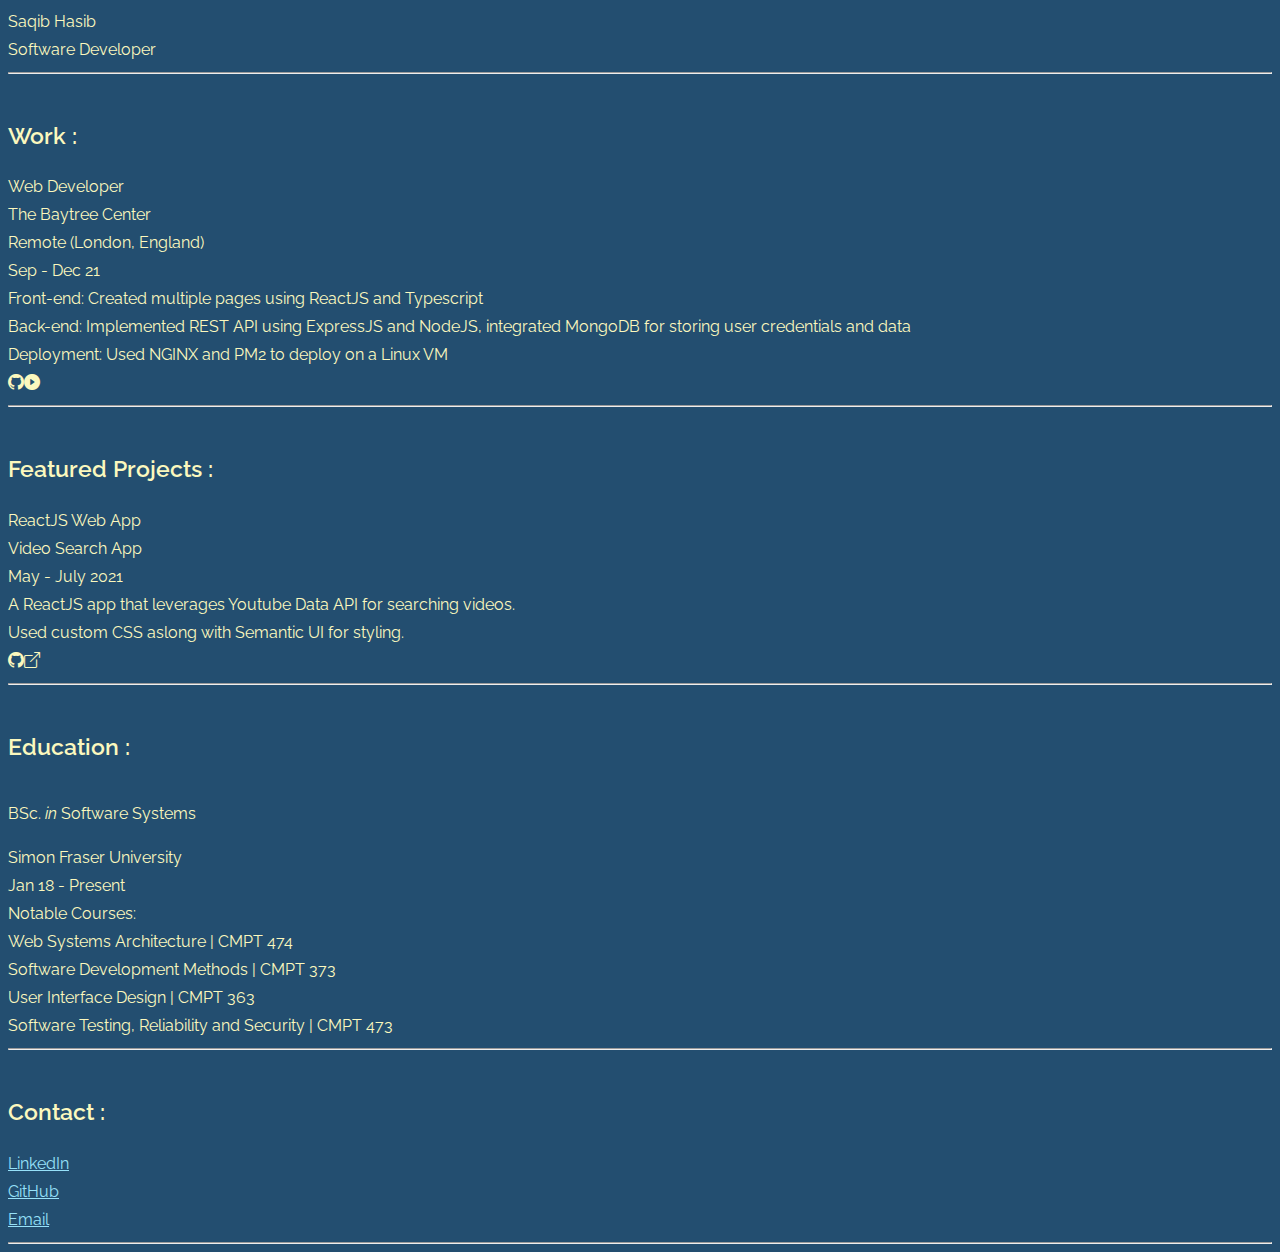
<file: index.html>
<!DOCTYPE html>
<html lang="en">
<head>
    <meta charset="UTF-8">
    <meta http-equiv="X-UA-Compatible" content="IE=edge">
    <meta name="viewport" content="width=device-width, initial-scale=1.0">
    <!-- <link rel="import" href="/layouts/about.html"> -->
    <link href="https://cdn.jsdelivr.net/npm/bootstrap@5.1.3/dist/css/bootstrap.min.css" rel="stylesheet" integrity="sha384-1BmE4kWBq78iYhFldvKuhfTAU6auU8tT94WrHftjDbrCEXSU1oBoqyl2QvZ6jIW3" crossorigin="anonymous">
    <link rel="stylesheet" href="https://cdn.jsdelivr.net/npm/bootstrap-icons@1.8.1/font/bootstrap-icons.css">
    <link href="styles/index.css" rel="stylesheet">
    <title>Saqib Hasib</title>
</head>
<body>
    <div>
        <div id="app-id" class="container">
            <div class="row justify-content-center mt-4">
                <div class="col-8">
                    <div class="row justify-content-center fs-1 fst-bold">
                        <span class="col-lg-3 col-md-3 col-sm-4 col-6 text-end me-lg-0 me-sm-0">Saqib</span> <span class="bg-dark col-lg-3 col-md-3 col-sm-4 col-6 ms-lg-0 ms-sm-0 border border-start-0 rounded-end">Hasib</span>
                    </div>
                    <div class="row justify-content-center fs-5 fst-italic mb-4">
                        Software Developer
                    </div>
                    <div class="row line">
                        <hr/>
                    </div>
                    <div class="row">
                        <h5 class="col mb-3">
                            Work :
                        </h5>
                    </div>
                    <div class="row mb-2">
                        <div class="col">
                            <div class="row">
                                <div class="col-4">
                                    <div class="">
                                        Web Developer 
                                    </div>
                                </div>
                                <div class="col-4">
                                    The Baytree Center
                                    <br><div class="fst-italic">Remote (London, England)</div>
                                </div>
                                <div class="col-4 text-end">
                                    <div class="fst-italic">
                                        Sep - Dec 21
                                    </div>
                                </div>
                            </div>
                        </div>
                    </div>
                    <div class="row mb-4">
                        <div class="col-4">
                            <div class="">
                                
                            </div>
                        </div>
                        <div class="col-8">
                            <div class="">
                                Front-end: Created multiple pages using ReactJS and Typescript
                                <br/>
                                Back-end: Implemented REST API using ExpressJS and NodeJS, integrated MongoDB for storing user credentials and data
                                <br/>
                                Deployment: Used NGINX and PM2 to deploy on a Linux VM
                                <br/>
                                <div class="fs-5" style="display: flex; justify-content: start;">
                                    <a class="i-custom bi bi-github me-2" href="https://github.com/saqibhasib/BaytreeMentorPortal" target="_blank"></a>
                                    <a class="i-custom bi bi-play-circle-fill" href="https://youtu.be/WtJaHvH-bRU" target="_blank"></a>
                                </div>
                            </div>
                        </div>
                    </div>
                    <div class="row line">
                        <hr/>
                    </div>
                    <div class="row">
                        <h5 class="col mb-3">
                            Featured Projects :
                        </h5>
                    </div>                        
                    <div class="row mb-2">
                        <div class="col">
                            <div class="row">
                                <div class="col-4">
                                    <div class="">
                                        ReactJS Web App 
                                    </div>
                                </div>
                                <div class="col-4">
                                    Video Search App
                                </div>
                                <div class="col-4 text-end">
                                    <div class="fst-italic">
                                        May - July 2021
                                    </div>
                                </div>
                            </div>
                        </div>
                    </div>
                    <div class="row mb-4">
                        <div class="col-4">
                            <div class="">
                                
                            </div>
                        </div>
                        <div class="col-8">
                            <div class="">
                                A ReactJS app that leverages Youtube Data API for searching videos.
                                <br/>
                                Used custom CSS aslong with Semantic UI for styling.
                                <br/>
                                <div class="fs-5" style="display: flex; justify-content: start;">
                                    <a class="i-custom bi bi-github me-2" href="https://github.com/saqibhasib/Video-search-app" target="_blank"></a>
                                    <a class="i-custom bi bi-box-arrow-up-right" href="https://video-search-personalproject.netlify.app/" target="_blank"></a>
                                </div>
                            </div>
                        </div>
                    </div>
                    <div class="row line">
                        <hr/>
                    </div>
                    <div class="row">
                        <h5 class="col mb-3">
                            Education :
                        </h5>
                    </div>
                    <div class="row mb-2">
                        <div class="col-4" style="display: flex; justify-content:left">
                            <p class="">BSc. <i class="ms-1 me-1">in</i> Software Systems</p>
                        </div>
                        <div class="col-4">
                            Simon Fraser University
                        </div>
                        <div class="col-4 text-end">
                            <div class="fst-italic">
                                Jan 18 - Present
                            </div>
                        </div>
                    </div>
                    <div class="row mb-4">
                        <div class="col-4">
                            <div class="fst-italic">
                                
                            </div>
                        </div>
                        <div class="col-8">
                            <div class="">
                                Notable Courses:<br/>
                                Web Systems Architecture | CMPT 474<br/>
                                Software Development Methods | CMPT 373<br/>
                                User Interface Design | CMPT 363<br/>
                                Software Testing, Reliability and Security | CMPT 473
                            </div>
                        </div>
                    </div>
                    <div class="row line">
                        <hr/>
                    </div>
                    <div class="row">
                        <h5 class="col">
                            Contact :
                        </h5>
                    </div>
                    <div class="row mb-3">
                        <div class="col-4">
                            <a role="button" class="btn btn-outline-light w-100 port-btn" href="https://www.linkedin.com/in/saqibhasib/" target="_blank">
                                LinkedIn
                            </a>
                        </div>
                        <div class="col-4">
                            <a role="button" class="btn btn-outline-light w-100 port-btn" href="https://github.com/saqibhasib" target="_blank">
                                GitHub
                            </a>
                        </div>
                        <div class="col-4">
                            <a role="button" class="btn btn-outline-light w-100 port-btn text-wrap" href="mailto:shasib@sfu.ca" target="_blank">
                                Email
                            </a>
                        </div>
                    </div>
                    <div class="row line">
                        <hr/>
                    </div>
                </div>
            </div>
        </div>
        <script src="https://cdn.jsdelivr.net/npm/bootstrap@5.1.3/dist/js/bootstrap.bundle.min.js" integrity="sha384-ka7Sk0Gln4gmtz2MlQnikT1wXgYsOg+OMhuP+IlRH9sENBO0LRn5q+8nbTov4+1p" crossorigin="anonymous"></script>
        <script type="text/javascript" src="scripts/index.js"></script>
    </div>
</body>
</html>
</file>
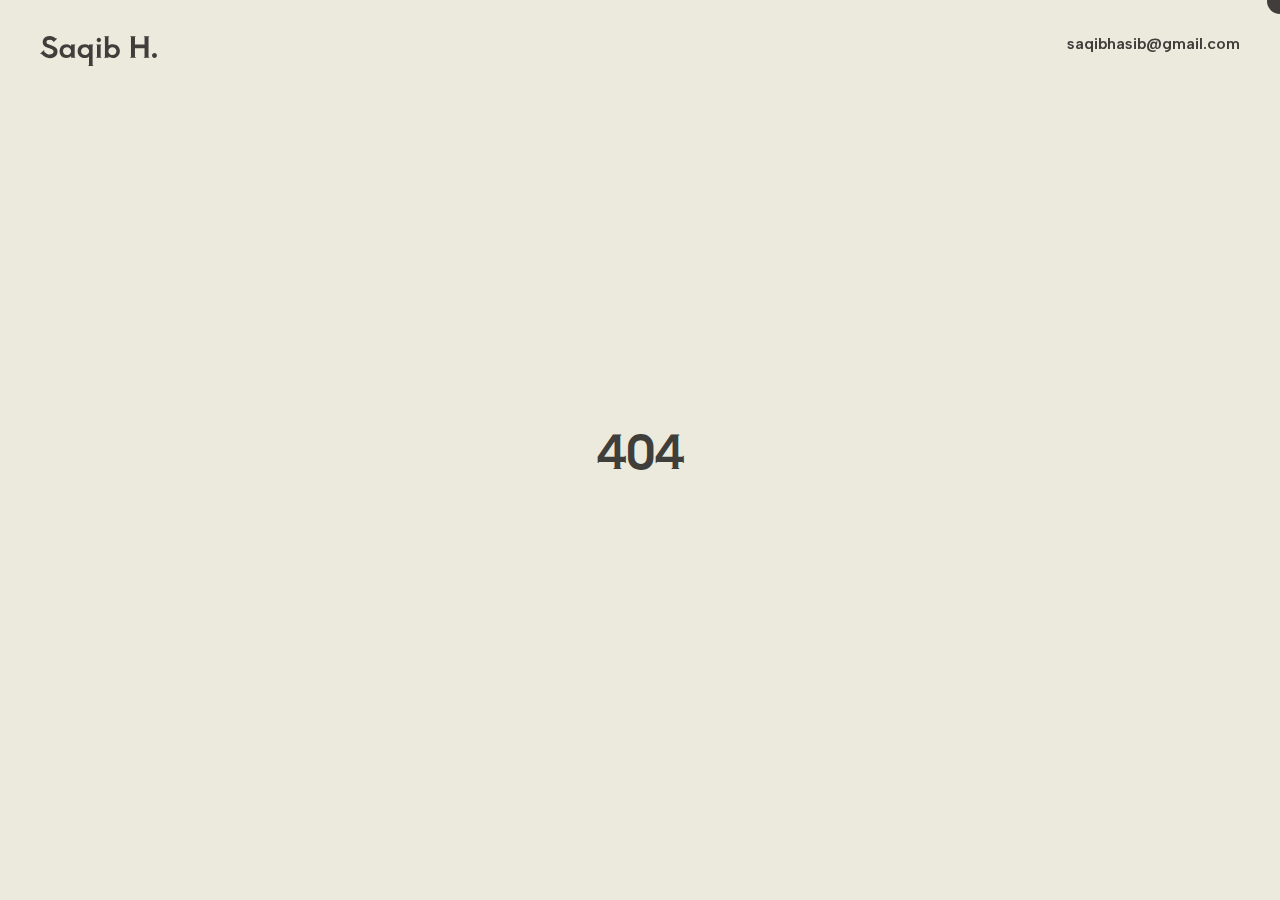
<file: 404/index.html>
<!DOCTYPE html><html lang="en" class="__variable_70f424 __variable_f98d46"><head><meta charSet="utf-8"/><meta name="viewport" content="width=device-width, initial-scale=1"/><link rel="preload" href="/_next/static/media/0ecabae3741772cf-s.p.woff2" as="font" crossorigin="" type="font/woff2"/><link rel="preload" href="/_next/static/media/cf6c2c58c1e4fc1f-s.p.woff2" as="font" crossorigin="" type="font/woff2"/><link rel="stylesheet" href="/_next/static/css/4ce0cda3f327a2c6.css" data-precedence="next"/><link rel="preload" as="script" fetchPriority="low" href="/_next/static/chunks/webpack-0edcd92eb5f50f22.js"/><script src="/_next/static/chunks/4bd1b696-67ee12fb04071d3b.js" async=""></script><script src="/_next/static/chunks/684-3ed117c379302fb7.js" async=""></script><script src="/_next/static/chunks/main-app-e7be7dc75a41dfb6.js" async=""></script><script src="/_next/static/chunks/63-aad92c02fd22e433.js" async=""></script><script src="/_next/static/chunks/app/page-46ffdef29be9b082.js" async=""></script><meta name="robots" content="noindex"/><meta name="next-size-adjust" content=""/><title>Saqib H.</title><meta name="description" content="Saqib&#x27;s personal website"/><script>document.querySelectorAll('body link[rel="icon"], body link[rel="apple-touch-icon"]').forEach(el => document.head.appendChild(el))</script><script src="/_next/static/chunks/polyfills-42372ed130431b0a.js" noModule=""></script></head><body class=""><div class="fixed w-full flex flex-row top-6 sm:top-9 "><div class="w-full flex flex-row justify-between align-top font-semibold text-fluid-base leading-4 px-3 xs:px-4 sm:px-5 md:px-6 lg:px-8 xl:px-10 "><div class=""><img alt="Logo" loading="lazy" width="100" height="30" decoding="async" data-nimg="1" class="w-auto h-[30px]" style="color:transparent" src="/images/logo.svg"/></div><div class="justify-end"><button class="">saqibhasib@gmail.com</button></div></div><div class="absolute  bottom-10 right-[-13px] sm:bottom-13 sm:right-[-13px]"><img alt="Dark Button" loading="lazy" width="26" height="26" decoding="async" data-nimg="1" style="color:transparent" src="/images/darkButton.svg"/></div></div><h3 class="flex flex-col items-center justify-center h-screen font-aoboshi-one">404</h3><!--$--><!--/$--><!--$--><!--/$--><script src="/_next/static/chunks/webpack-0edcd92eb5f50f22.js" async=""></script><script>(self.__next_f=self.__next_f||[]).push([0])</script><script>self.__next_f.push([1,"1:\"$Sreact.fragment\"\n2:I[3063,[\"63\",\"static/chunks/63-aad92c02fd22e433.js\",\"974\",\"static/chunks/app/page-46ffdef29be9b082.js\"],\"Image\"]\n3:I[7555,[],\"\"]\n4:I[1295,[],\"\"]\n5:I[9665,[],\"MetadataBoundary\"]\n7:I[9665,[],\"OutletBoundary\"]\na:I[4911,[],\"AsyncMetadataOutlet\"]\nc:I[9665,[],\"ViewportBoundary\"]\ne:I[6614,[],\"\"]\n:HL[\"/_next/static/media/0ecabae3741772cf-s.p.woff2\",\"font\",{\"crossOrigin\":\"\",\"type\":\"font/woff2\"}]\n:HL[\"/_next/static/media/cf6c2c58c1e4fc1f-s.p.woff2\",\"font\",{\"crossOrigin\":\"\",\"type\":\"font/woff2\"}]\n:HL[\"/_next/static/css/4ce0cda3f327a2c6.css\",\"style\"]\n"])</script><script>self.__next_f.push([1,"0:{\"P\":null,\"b\":\"4uakCS1YePbtSTHNn5Jro\",\"p\":\"\",\"c\":[\"\",\"404\",\"\"],\"i\":false,\"f\":[[[\"\",{\"children\":[\"404\",{\"children\":[\"__PAGE__\",{}]}]},\"$undefined\",\"$undefined\",true],[\"\",[\"$\",\"$1\",\"c\",{\"children\":[[[\"$\",\"link\",\"0\",{\"rel\":\"stylesheet\",\"href\":\"/_next/static/css/4ce0cda3f327a2c6.css\",\"precedence\":\"next\",\"crossOrigin\":\"$undefined\",\"nonce\":\"$undefined\"}]],[\"$\",\"html\",null,{\"lang\":\"en\",\"className\":\"__variable_70f424 __variable_f98d46\",\"children\":[\"$\",\"body\",null,{\"className\":\"\",\"children\":[[\"$\",\"div\",null,{\"className\":\"fixed w-full flex flex-row top-6 sm:top-9 \",\"children\":[[\"$\",\"div\",null,{\"className\":\"w-full flex flex-row justify-between align-top font-semibold text-fluid-base leading-4 px-3 xs:px-4 sm:px-5 md:px-6 lg:px-8 xl:px-10 \",\"children\":[[\"$\",\"div\",null,{\"className\":\"\",\"children\":[\"$\",\"$L2\",null,{\"className\":\"w-auto h-[30px]\",\"src\":\"/images/logo.svg\",\"alt\":\"Logo\",\"width\":100,\"height\":30}]}],[\"$\",\"div\",null,{\"className\":\"justify-end\",\"children\":[\"$\",\"button\",null,{\"className\":\"\",\"children\":\"saqibhasib@gmail.com\"}]}]]}],[\"$\",\"div\",null,{\"className\":\"absolute  bottom-10 right-[-13px] sm:bottom-13 sm:right-[-13px]\",\"children\":[\"$\",\"$L2\",null,{\"src\":\"/images/darkButton.svg\",\"alt\":\"Dark Button\",\"width\":26,\"height\":26}]}]]}],[\"$\",\"$L3\",null,{\"parallelRouterKey\":\"children\",\"error\":\"$undefined\",\"errorStyles\":\"$undefined\",\"errorScripts\":\"$undefined\",\"template\":[\"$\",\"$L4\",null,{}],\"templateStyles\":\"$undefined\",\"templateScripts\":\"$undefined\",\"notFound\":[[[\"$\",\"title\",null,{\"children\":\"404: This page could not be found.\"}],[\"$\",\"div\",null,{\"style\":{\"fontFamily\":\"system-ui,\\\"Segoe UI\\\",Roboto,Helvetica,Arial,sans-serif,\\\"Apple Color Emoji\\\",\\\"Segoe UI Emoji\\\"\",\"height\":\"100vh\",\"textAlign\":\"center\",\"display\":\"flex\",\"flexDirection\":\"column\",\"alignItems\":\"center\",\"justifyContent\":\"center\"},\"children\":[\"$\",\"div\",null,{\"children\":[[\"$\",\"style\",null,{\"dangerouslySetInnerHTML\":{\"__html\":\"body{color:#000;background:#fff;margin:0}.next-error-h1{border-right:1px solid rgba(0,0,0,.3)}@media (prefers-color-scheme:dark){body{color:#fff;background:#000}.next-error-h1{border-right:1px solid rgba(255,255,255,.3)}}\"}}],[\"$\",\"h1\",null,{\"className\":\"next-error-h1\",\"style\":{\"display\":\"inline-block\",\"margin\":\"0 20px 0 0\",\"padding\":\"0 23px 0 0\",\"fontSize\":24,\"fontWeight\":500,\"verticalAlign\":\"top\",\"lineHeight\":\"49px\"},\"children\":404}],[\"$\",\"div\",null,{\"style\":{\"display\":\"inline-block\"},\"children\":[\"$\",\"h2\",null,{\"style\":{\"fontSize\":14,\"fontWeight\":400,\"lineHeight\":\"49px\",\"margin\":0},\"children\":\"This page could not be found.\"}]}]]}]}]],[]],\"forbidden\":\"$undefined\",\"unauthorized\":\"$undefined\"}]]}]}]]}],{\"children\":[\"404\",[\"$\",\"$1\",\"c\",{\"children\":[null,[\"$\",\"$L3\",null,{\"parallelRouterKey\":\"children\",\"error\":\"$undefined\",\"errorStyles\":\"$undefined\",\"errorScripts\":\"$undefined\",\"template\":[\"$\",\"$L4\",null,{}],\"templateStyles\":\"$undefined\",\"templateScripts\":\"$undefined\",\"notFound\":\"$undefined\",\"forbidden\":\"$undefined\",\"unauthorized\":\"$undefined\"}]]}],{\"children\":[\"__PAGE__\",[\"$\",\"$1\",\"c\",{\"children\":[[\"$\",\"h3\",null,{\"className\":\"flex flex-col items-center justify-center h-screen font-aoboshi-one\",\"children\":\"404\"}],[\"$\",\"$L5\",null,{\"children\":\"$L6\"}],null,[\"$\",\"$L7\",null,{\"children\":[\"$L8\",\"$L9\",[\"$\",\"$La\",null,{\"promise\":\"$@b\"}]]}]]}],{},null,false]},null,false]},null,false],[\"$\",\"$1\",\"h\",{\"children\":[[\"$\",\"meta\",null,{\"name\":\"robots\",\"content\":\"noindex\"}],[\"$\",\"$1\",\"aMhCC8TtxiWBC3mQ4zzgh\",{\"children\":[[\"$\",\"$Lc\",null,{\"children\":\"$Ld\"}],[\"$\",\"meta\",null,{\"name\":\"next-size-adjust\",\"content\":\"\"}]]}],null]}],false]],\"m\":\"$undefined\",\"G\":[\"$e\",\"$undefined\"],\"s\":false,\"S\":true}\n"])</script><script>self.__next_f.push([1,"f:\"$Sreact.suspense\"\n10:I[4911,[],\"AsyncMetadata\"]\n6:[\"$\",\"$f\",null,{\"fallback\":null,\"children\":[\"$\",\"$L10\",null,{\"promise\":\"$@11\"}]}]\n"])</script><script>self.__next_f.push([1,"9:null\n"])</script><script>self.__next_f.push([1,"d:[[\"$\",\"meta\",\"0\",{\"charSet\":\"utf-8\"}],[\"$\",\"meta\",\"1\",{\"name\":\"viewport\",\"content\":\"width=device-width, initial-scale=1\"}]]\n8:null\n"])</script><script>self.__next_f.push([1,"11:{\"metadata\":[[\"$\",\"title\",\"0\",{\"children\":\"Saqib H.\"}],[\"$\",\"meta\",\"1\",{\"name\":\"description\",\"content\":\"Saqib's personal website\"}]],\"error\":null,\"digest\":\"$undefined\"}\nb:{\"metadata\":\"$11:metadata\",\"error\":null,\"digest\":\"$undefined\"}\n"])</script></body></html>
</file>
<file: styles/index.css>
@import url('https://fonts.googleapis.com/css?family=Raleway:400');

html {font-size: 100%;} /*16px*/

body {
  background: #234E70;
  font-family: 'Raleway', monospace;
  font-weight: 400;
  line-height: 1.75;
  color: #FBF8BE;
}

p {margin-bottom: 1rem;}

h1, h2, h3, h4, h5 {
  margin: 3rem 0 1.38rem;
  font-family: 'Raleway', monospace;
  font-weight: 600;
  line-height: 1.3;
}

h1 {
  margin-top: 0;
  font-size: 5.653rem;
}

h2 {font-size: 3.998rem;}

h3 {font-size: 2.827rem;}

h4 {font-size: 1.999rem;}

h5 {font-size: 1.414rem;}

small, .text_small {font-size: 0.707rem;}

hr {
    color: #97E1F9;
}

.port-btn{
    color: #97E1F9;
    border-color: #FBF8BE;
}

.i-custom{
  color: #FBF8BE;
}

.i-custom.bi-play-circle-fill:hover{
  color: #b82b12;
}

.i-custom.bi-github:hover{
  color: #0e0c0b;
}

.i-custom.bi-box-arrow-up-right:hover{
  color: #97E1F9;
}
</file>
<file: _next/static/css/4ce0cda3f327a2c6.css>
/*! tailwindcss v4.1.6 | MIT License | https://tailwindcss.com */@layer properties{@supports (((-webkit-hyphens:none)) and (not (margin-trim:inline))) or ((-moz-orient:inline) and (not (color:rgb(from red r g b)))){*,::backdrop,:after,:before{--tw-leading:initial;--tw-font-weight:initial;--tw-tracking:initial}}}@layer theme{:host,:root{--font-sans:ui-sans-serif,system-ui,sans-serif,"Apple Color Emoji","Segoe UI Emoji","Segoe UI Symbol","Noto Color Emoji";--font-mono:ui-monospace,SFMono-Regular,Menlo,Monaco,Consolas,"Liberation Mono","Courier New",monospace;--spacing:.25rem;--text-xs:.71rem;--text-sm:.85rem;--text-base:1rem;--text-lg:1.41rem;--text-lg--line-height:calc(1.75/1.125);--text-xl:2rem;--text-2xl:2.83rem;--text-3xl:4rem;--text-4xl:5.66rem;--text-5xl:8rem;--text-6xl:11.31rem;--text-7xl:16rem;--font-weight-light:300;--font-weight-semibold:600;--tracking-tighter:-.05em;--tracking-tight:-.025em;--default-font-family:var(--font-sans);--default-mono-font-family:var(--font-mono);--font-albert-sans:var(--font-albert-sans);--font-aoboshi-one:var(--font-aoboshi-one);--lo-ratio:.9375;--text-xs-lo:calc(.563rem*var(--lo-ratio));--text-sm-lo:calc(.75rem*var(--lo-ratio));--text-base-lo:calc(1rem*var(--lo-ratio));--text-lg-lo:calc(1.33rem*var(--lo-ratio));--text-xl-lo:calc(1.77rem*var(--lo-ratio));--text-2xl-lo:calc(2.369rem*var(--lo-ratio));--text-3xl-lo:calc(3.16rem*var(--lo-ratio));--text-4xl-lo:calc(4.21rem*var(--lo-ratio));--text-5xl-lo:calc(5.61rem*var(--lo-ratio));--text-6xl-lo:calc(6.55rem*var(--lo-ratio));--text-7xl-lo:calc(8.71rem*var(--lo-ratio));--text-fluid-base:clamp(var(--text-base-lo),.391vw + .844rem,var(--text-base));--text-fluid-lg-base:clamp(var(--text-base),2.5625vw + .385rem,var(--text-lg));--text-fluid-2xl:clamp(var(--text-2xl-lo),3.805vw + 1.308rem,var(--text-2xl));--text-fluid-2xl-base:clamp(var(--text-base),1.989vw + .6023rem,var(--text-2xl));--text-fluid-3xl-lg:clamp(var(--text-lg),2.8152vw + .847rem,var(--text-3xl));--text-fluid-4xl:clamp(var(--text-4xl-lo),10.707vw + 1.3772rem,var(--text-4xl))}}@layer base{*,::backdrop,:after,:before{box-sizing:border-box;border:0 solid;margin:0;padding:0}::file-selector-button{box-sizing:border-box;border:0 solid;margin:0;padding:0}:host,html{-webkit-text-size-adjust:100%;tab-size:4;line-height:1.5;font-family:var(--default-font-family,ui-sans-serif,system-ui,sans-serif,"Apple Color Emoji","Segoe UI Emoji","Segoe UI Symbol","Noto Color Emoji");font-feature-settings:var(--default-font-feature-settings,normal);font-variation-settings:var(--default-font-variation-settings,normal);-webkit-tap-highlight-color:transparent}hr{height:0;color:inherit;border-top-width:1px}abbr:where([title]){-webkit-text-decoration:underline dotted;text-decoration:underline dotted}h1,h2,h3,h4,h5,h6{font-size:inherit;font-weight:inherit}a{color:inherit;-webkit-text-decoration:inherit;text-decoration:inherit}b,strong{font-weight:bolder}code,kbd,pre,samp{font-family:var(--default-mono-font-family,ui-monospace,SFMono-Regular,Menlo,Monaco,Consolas,"Liberation Mono","Courier New",monospace);font-feature-settings:var(--default-mono-font-feature-settings,normal);font-variation-settings:var(--default-mono-font-variation-settings,normal);font-size:1em}small{font-size:80%}sub,sup{vertical-align:baseline;font-size:75%;line-height:0;position:relative}sub{bottom:-.25em}sup{top:-.5em}table{text-indent:0;border-color:inherit;border-collapse:collapse}:-moz-focusring{outline:auto}progress{vertical-align:baseline}summary{display:list-item}menu,ol,ul{list-style:none}audio,canvas,embed,iframe,img,object,svg,video{vertical-align:middle;display:block}img,video{max-width:100%;height:auto}button,input,optgroup,select,textarea{font:inherit;font-feature-settings:inherit;font-variation-settings:inherit;letter-spacing:inherit;color:inherit;opacity:1;background-color:#0000;border-radius:0}::file-selector-button{font:inherit;font-feature-settings:inherit;font-variation-settings:inherit;letter-spacing:inherit;color:inherit;opacity:1;background-color:#0000;border-radius:0}:where(select:is([multiple],[size])) optgroup{font-weight:bolder}:where(select:is([multiple],[size])) optgroup option{padding-inline-start:20px}::file-selector-button{margin-inline-end:4px}::placeholder{opacity:1}@supports (not ((-webkit-appearance:-apple-pay-button))) or (contain-intrinsic-size:1px){::placeholder{color:currentColor}@supports (color:color-mix(in lab,red,red)){::placeholder{color:color-mix(in oklab,currentcolor 50%,transparent)}}}textarea{resize:vertical}::-webkit-search-decoration{-webkit-appearance:none}::-webkit-date-and-time-value{min-height:1lh;text-align:inherit}::-webkit-datetime-edit{display:inline-flex}::-webkit-datetime-edit-fields-wrapper{padding:0}::-webkit-datetime-edit,::-webkit-datetime-edit-year-field{padding-block:0}::-webkit-datetime-edit-day-field,::-webkit-datetime-edit-month-field{padding-block:0}::-webkit-datetime-edit-hour-field,::-webkit-datetime-edit-minute-field{padding-block:0}::-webkit-datetime-edit-millisecond-field,::-webkit-datetime-edit-second-field{padding-block:0}::-webkit-datetime-edit-meridiem-field{padding-block:0}:-moz-ui-invalid{box-shadow:none}button,input:where([type=button],[type=reset],[type=submit]){appearance:button}::file-selector-button{appearance:button}::-webkit-inner-spin-button,::-webkit-outer-spin-button{height:auto}[hidden]:where(:not([hidden=until-found])){display:none!important}:root{--background:#eceadd;--foreground:#3f3e3a;--color-background:var(--background);--color-foreground:var(--foreground);--fluid-40-10-tw:clamp(40px,8.1522vw + .8695rem,160px);--fluid-20-0-tw:clamp(0px,5.435vw - 1.087rem,80px);--fluid-450-200-px:clamp(200px,21.701vw + 3.8199rem,450px);--fluid-200-150-px:clamp(150px,15.625vw + 6.25rem,200px);--fluid-550-275-px:clamp(275px,23.8715vw + 7.639rem,550px);--fluid-roles-pos-x:clamp(15%,17.5vw - 41px,50%);--fluid-projects-pos-x:clamp(104%,10.4375vw + .68125rem,104%)}[data-theme=dark]{--background:#3f3e3a;--foreground:#eceadd;--color-background:var(--background);--color-foreground:var(--foreground)}body{background:var(--background);color:var(--foreground);font-family:var(--font-albert-sans)}h1{font-size:var(--text-fluid-4xl)}h2{font-size:var(--text-fluid-3xl-lg)}h3{font-size:var(--text-fluid-2xl)}p,span{font-size:var(--text-fluid-2xl-base);--tw-font-weight:var(--font-weight-light);font-weight:var(--font-weight-light)}h1{font-family:var(--font-aoboshi-one)}h2,h3,h4,h5,h6,p,span{font-family:var(--font-albert-sans)}}@layer components;@layer utilities{.absolute{position:absolute}.fixed{position:fixed}.relative{position:relative}.static{position:static}.top-6{top:calc(var(--spacing)*6)}.right-\[-13px\]{right:-13px}.bottom-10{bottom:calc(var(--spacing)*10)}.order-1{order:1}.order-2{order:2}.col-span-13{grid-column:span 13/span 13}.col-start-2{grid-column-start:2}.mt-45{margin-top:calc(var(--spacing)*45)}.mt-50{margin-top:calc(var(--spacing)*50)}.mr-10{margin-right:calc(var(--spacing)*10)}.ml-10{margin-left:calc(var(--spacing)*10)}.ml-20{margin-left:calc(var(--spacing)*20)}.flex{display:flex}.grid{display:grid}.h-\[30px\]{height:30px}.h-\[50vh\]{height:50vh}.h-\[200px\]{height:200px}.h-screen{height:100vh}.w-auto{width:auto}.w-full{width:100%}.flex-1{flex:1}.grid-cols-14{grid-template-columns:repeat(14,minmax(0,1fr))}.flex-col{flex-direction:column}.flex-row{flex-direction:row}.items-center{align-items:center}.justify-between{justify-content:space-between}.justify-center{justify-content:center}.justify-end{justify-content:flex-end}.justify-start{justify-content:flex-start}.gap-4{gap:calc(var(--spacing)*4)}.gap-x-8{column-gap:calc(var(--spacing)*8)}.gap-y-10{row-gap:calc(var(--spacing)*10)}.gap-y-\[var\(--fluid-40-10-tw\)\]{row-gap:var(--fluid-40-10-tw)}.bg-\[url\(\'\/images\/about\.svg\'\)\]{background-image:url(/images/about.svg)}.bg-\[url\(\'\/images\/prj\.svg\'\)\]{background-image:url(/images/prj.svg)}.bg-\[url\(\'\/images\/roles\.svg\'\)\]{background-image:url(/images/roles.svg)}.bg-size-\[auto_200px\]{background-size:auto 200px}.bg-size-\[auto_var\(--fluid-200-150-px\)\]{background-size:auto var(--fluid-200-150-px)}.bg-position-\[10\%_0\%\]{background-position:10% 0}.bg-position-\[120\%_0\%\]{background-position:120% 0}.bg-position-\[var\(--fluid-roles-pos-x\)_5\%\]{background-position:var(--fluid-roles-pos-x)5%}.bg-no-repeat{background-repeat:no-repeat}.px-3{padding-inline:calc(var(--spacing)*3)}.py-10{padding-block:calc(var(--spacing)*10)}.pt-20{padding-top:calc(var(--spacing)*20)}.pr-0{padding-right:calc(var(--spacing)*0)}.pb-10{padding-bottom:calc(var(--spacing)*10)}.pb-\[var\(--fluid-40-10-tw\)\]{padding-bottom:var(--fluid-40-10-tw)}.text-center{text-align:center}.text-right{text-align:right}.align-top{vertical-align:top}.font-aoboshi-one{font-family:var(--font-aoboshi-one)}.text-lg{font-size:var(--text-lg);line-height:var(--tw-leading,var(--text-lg--line-height))}.text-fluid-2xl-base{font-size:var(--text-fluid-2xl-base)}.text-fluid-base{font-size:var(--text-fluid-base)}.text-fluid-lg-base{font-size:var(--text-fluid-lg-base)}.leading-2{--tw-leading:calc(var(--spacing)*2);line-height:calc(var(--spacing)*2)}.leading-4{--tw-leading:calc(var(--spacing)*4);line-height:calc(var(--spacing)*4)}.leading-none{--tw-leading:1;line-height:1}.font-light{--tw-font-weight:var(--font-weight-light);font-weight:var(--font-weight-light)}.font-semibold{--tw-font-weight:var(--font-weight-semibold);font-weight:var(--font-weight-semibold)}.tracking-tight{--tw-tracking:var(--tracking-tight);letter-spacing:var(--tracking-tight)}.tracking-tighter{--tw-tracking:var(--tracking-tighter);letter-spacing:var(--tracking-tighter)}.italic{font-style:italic}@media (min-width:24rem){.xs\:bg-size-\[auto_235px\]{background-size:auto 235px}.xs\:bg-position-\[10\%_0\%\]{background-position:10% 0}.xs\:bg-position-\[108\%_0\%\]{background-position:108% 0}.xs\:px-4{padding-inline:calc(var(--spacing)*4)}}@media (min-width:32.5rem){.xsmd\:bg-position-\[-30\%_5\%\]{background-position:-30% 5%}}@media (min-width:40rem){.sm\:top-9{top:calc(var(--spacing)*9)}.sm\:right-\[-13px\]{right:-13px}.sm\:bottom-13{bottom:calc(var(--spacing)*13)}.sm\:order-1{order:1}.sm\:order-2{order:2}.sm\:col-span-11{grid-column:span 11/span 11}.sm\:col-start-3{grid-column-start:3}.sm\:col-start-4{grid-column-start:4}.sm\:h-screen{height:100vh}.sm\:grid-cols-12{grid-template-columns:repeat(12,minmax(0,1fr))}.sm\:bg-size-\[auto_var\(--fluid-450-200-px\)\]{background-size:auto var(--fluid-450-200-px)}.sm\:bg-size-\[auto_var\(--fluid-550-275-px\)\]{background-size:auto var(--fluid-550-275-px)}.sm\:bg-position-\[-13\%_5\%\]{background-position:-13% 5%}.sm\:bg-position-\[105\%_0\%\]{background-position:105% 0}.sm\:bg-position-\[130\%_40\%\]{background-position:130% 40%}.sm\:px-5{padding-inline:calc(var(--spacing)*5)}.sm\:py-40{padding-block:calc(var(--spacing)*40)}.sm\:pt-0{padding-top:calc(var(--spacing)*0)}.sm\:pb-40{padding-bottom:calc(var(--spacing)*40)}}@media (min-width:48rem){.md\:gap-6{gap:calc(var(--spacing)*6)}.md\:px-6{padding-inline:calc(var(--spacing)*6)}}@media (min-width:64rem){.lg\:gap-8{gap:calc(var(--spacing)*8)}.lg\:bg-position-\[-11\%_5\%\]{background-position:-11% 5%}.lg\:px-8{padding-inline:calc(var(--spacing)*8)}}@media (min-width:80rem){.xl\:gap-10{gap:calc(var(--spacing)*10)}.xl\:px-10{padding-inline:calc(var(--spacing)*10)}}@media (min-width:96rem){.\32 xl\:col-start-4{grid-column-start:4}.\32 xl\:col-start-5{grid-column-start:5}.\32 xl\:bg-position-\[-10\%_5\%\]{background-position:-10% 5%}}@media (min-width:112rem){.\33 xl\:col-start-4{grid-column-start:4}.\33 xl\:col-start-6{grid-column-start:6}.\33 xl\:bg-position-\[-4\%_5\%\]{background-position:-4% 5%}.\33 xl\:bg-position-\[103\%_0\%\]{background-position:103% 0}}}@property --tw-leading{syntax:"*";inherits:false}@property --tw-font-weight{syntax:"*";inherits:false}@property --tw-tracking{syntax:"*";inherits:false}@font-face{font-family:Aoboshi One;font-style:normal;font-weight:400;font-display:swap;src:url(/_next/static/media/8e85b72e3a31604f-s.woff2) format("woff2");unicode-range:u+fa10,u+fa12-fa6d,u+fb00-fb04,u+fe10-fe19,u+fe30-fe42,u+fe44-fe52,u+fe54-fe66,u+fe68-fe6b,u+ff02,u+ff04,u+ff07,u+ff51,u+ff5b,u+ff5d,u+ff5f-ff60,u+ff66,u+ff69,u+ff87,u+ffa1-ffbe,u+ffc2-ffc7,u+ffca-ffcf,u+ffd2-ffd6}@font-face{font-family:Aoboshi One;font-style:normal;font-weight:400;font-display:swap;src:url(/_next/static/media/3c32bbc80e3425cd-s.woff2) format("woff2");unicode-range:u+3028-303f,u+3094-3096,u+309f-30a0,u+30ee,u+30f7-30fa,u+30ff,u+3105-312f,u+3131-3163,u+3165-318e,u+3190-31bb,u+31c0-31c7}@font-face{font-family:Aoboshi One;font-style:normal;font-weight:400;font-display:swap;src:url(/_next/static/media/609d66de28df6c5f-s.woff2) format("woff2");unicode-range:u+2105,u+2109-210a,u+210f,u+2116,u+2121,u+2126-2127,u+212b,u+212e,u+2135,u+213b,u+2194-2199,u+21b8-21b9,u+21c4-21c6,u+21cb-21cc,u+21d0,u+21e6-21e9,u+21f5,u+2202-2203,u+2205-2206,u+2208-220b,u+220f,u+2211,u+2213,u+2215,u+221a,u+221d,u+2220,u+2223,u+2225-2226,u+2228,u+222a-222e,u+2234-2237,u+223d,u+2243,u+2245,u+2248,u+224c,u+2260,u+2262,u+2264-2265,u+226e-226f,u+2272-2273,u+2276-2277,u+2283-2287,u+228a-228b,u+2295-2299,u+22a0,u+22a5,u+22bf,u+22da-22db,u+22ef,u+2305-2307,u+2318,u+2329-232a,u+23b0-23b1,u+23be-23cc,u+23ce,u+23da-23db,u+2423,u+2469-24d0}@font-face{font-family:Aoboshi One;font-style:normal;font-weight:400;font-display:swap;src:url(/_next/static/media/5a84dc2c982db2f9-s.woff2) format("woff2");unicode-range:u+a1-a4,u+a6-a7,u+aa,u+ac-ad,u+b5-b6,u+b8-ba,u+bc-c8,u+ca-cc,u+ce-d5,u+d9-db,u+dd-df,u+e6,u+ee,u+f0,u+f5,u+f7,u+f9,u+fb,u+fe-102,u+110-113,u+11a-11b,u+128-12b,u+143-144,u+147-148,u+14c,u+14e-14f,u+152-153,u+168-16d,u+192,u+1a0-1a1,u+1af,u+1cd-1dc,u+1f8-1f9,u+251,u+261,u+2bb,u+2c7,u+2c9,u+2ea-2eb,u+304,u+307,u+30c,u+1e3e-1e3f,u+1ea0-1ebe,u+1ec0-1ec6,u+1ec8-1ef9,u+2011-2012,u+2016,u+2018-201a,u+201e,u+2021,u+2030,u+2033,u+2035,u+2042,u+2047,u+2051,u+2074,u+20a9,u+20ab-20ac,u+20dd-20de,u+2100}@font-face{font-family:Aoboshi One;font-style:normal;font-weight:400;font-display:swap;src:url(/_next/static/media/3e761c740cb204e9-s.woff2) format("woff2");unicode-range:u+a8,u+2032,u+2261,u+2282,u+3090,u+30f1,u+339c,u+535c,u+53d9,u+56a2,u+56c1,u+5806,u+589f,u+59d0,u+5a7f,u+60e0,u+639f,u+65af,u+68fa,u+69ae,u+6d1b,u+6ef2,u+71fb,u+725d,u+7262,u+75bc,u+7768,u+7940,u+79bf,u+7bed,u+7d68,u+7dfb,u+814b,u+8207,u+83e9,u+8494,u+8526,u+8568,u+85ea,u+86d9,u+87ba,u+8861,u+887f,u+8fe6,u+9059,u+9061,u+916a,u+976d,u+97ad,u+9ece}@font-face{font-family:Aoboshi One;font-style:normal;font-weight:400;font-display:swap;src:url(/_next/static/media/adb5ce2d2d04e60d-s.woff2) format("woff2");unicode-range:u+b1,u+309b,u+4e5e,u+51f1,u+5506,u+55c5,u+58cc,u+59d1,u+5c51,u+5ef7,u+6284,u+62d7,u+6689,u+673d,u+6a2b,u+6a8e,u+6a9c,u+6d63,u+6dd1,u+70b8,u+7235,u+72db,u+72f8,u+7560,u+7c9b,u+7ce7,u+7e1e,u+80af,u+82eb,u+8463,u+8499,u+85dd,u+86ee,u+8a60,u+8a6e,u+8c79,u+8e87,u+8e8a,u+8f5f,u+9010,u+918d,u+9190,u+965b,u+97fb,u+9ab8,u+9bad,u+9d3b,u+9d5c,u+9dfa,u+9e93}@font-face{font-family:Aoboshi One;font-style:normal;font-weight:400;font-display:swap;src:url(/_next/static/media/fde2fbf8e404e085-s.woff2) format("woff2");unicode-range:u+2020,u+3003,u+3231,u+4e9b,u+4f3d,u+4f47,u+51b6,u+51dc,u+53e1,u+5bc5,u+602f,u+60bc,u+61c9,u+633d,u+637b,u+6492,u+65fa,u+660f,u+66f0,u+6703,u+681e,u+6876,u+6893,u+6912,u+698e,u+6c7d,u+714c,u+7169,u+71d5,u+725f,u+72d7,u+745b,u+74dc,u+75e2,u+7891,u+7897,u+7dcb,u+810a,u+8218,u+8339,u+840e,u+852d,u+8823,u+8a0a,u+9089,u+919c,u+971c,u+9ad9,u+ff4a,u+ff5a}@font-face{font-family:Aoboshi One;font-style:normal;font-weight:400;font-display:swap;src:url(/_next/static/media/a8e176f10f586826-s.woff2) format("woff2");unicode-range:u+2003,u+2312,u+266c,u+4f86,u+51ea,u+5243,u+5256,u+541f,u+5841,u+59dc,u+5df3,u+601c,u+60e7,u+632b,u+638c,u+64ad,u+6881,u+697c,u+69cd,u+6c50,u+6d2a,u+6fc1,u+7027,u+7058,u+70f9,u+714e,u+7345,u+751a,u+760d,u+764c,u+77db,u+7d79,u+7e8f,u+80ce,u+814e,u+81fc,u+8247,u+8278,u+85a9,u+8a03,u+90ed,u+9784,u+9801,u+984e,u+99b3,u+9bc9,u+9bdb,u+9be8,u+9e78,u+ff6b}@font-face{font-family:Aoboshi One;font-style:normal;font-weight:400;font-display:swap;src:url(/_next/static/media/d6bf41227ee45e16-s.woff2) format("woff2");unicode-range:u+af,u+2465,u+2517,u+33a1,u+4f10,u+50c5,u+51b4,u+5384,u+5606,u+5bb0,u+5cac,u+5ee3,u+618e,u+61f2,u+62c9,u+66ab,u+66f9,u+6816,u+6960,u+6b3e,u+6f20,u+7078,u+72d0,u+73ed,u+7ad9,u+7b1b,u+7be4,u+7d62,u+7f51,u+80b4,u+80f4,u+8154,u+85fb,u+865c,u+8702,u+895f,u+8aed,u+8b90,u+8ced,u+8fbf,u+91d8,u+9418,u+9583,u+9591,u+9813,u+982c,u+9bd6,u+ff46,u+ff7f,u+ff88}@font-face{font-family:Aoboshi One;font-style:normal;font-weight:400;font-display:swap;src:url(/_next/static/media/b2ce261dff1c571e-s.woff2) format("woff2");unicode-range:u+2002,u+2025,u+4f8d,u+51e1,u+51f8,u+5507,u+5598,u+58f1,u+5983,u+59ac,u+5c3c,u+5de7,u+5e7d,u+5eca,u+5f61,u+606d,u+60f9,u+636e,u+64ec,u+67da,u+67ff,u+6813,u+68f2,u+693f,u+6b6a,u+6bbb,u+6ef4,u+7092,u+717d,u+7261,u+73c8,u+7432,u+7483,u+76fe,u+7709,u+78d0,u+81a3,u+81b3,u+82af,u+8305,u+8309,u+8870,u+88fe,u+8cd1,u+8d66,u+906e,u+971e,u+9812,u+ff79,u+ff90}@font-face{font-family:Aoboshi One;font-style:normal;font-weight:400;font-display:swap;src:url(/_next/static/media/4f4b01acd8c48387-s.woff2) format("woff2");unicode-range:u+2464,u+2501,u+2640,u+2642,u+339d,u+4f0e,u+5091,u+50b5,u+5132,u+51cc,u+558b,u+55aa,u+585e,u+5bee,u+5dfe,u+60b6,u+62b9,u+6349,u+6566,u+6590,u+6842,u+689d,u+6a58,u+6c70,u+6ff1,u+7815,u+7881,u+7aaa,u+7bc7,u+7def,u+7fa8,u+8017,u+8036,u+8061,u+821f,u+8429,u+8ce0,u+8e74,u+9019,u+90ca,u+9162,u+932f,u+93ae,u+9644,u+990c,u+9cf3,u+ff56,u+ff6e,u+ff7e,u+ff85}@font-face{font-family:Aoboshi One;font-style:normal;font-weight:400;font-display:swap;src:url(/_next/static/media/fa540fc09bc0ff07-s.woff2) format("woff2");unicode-range:u+2266-2267,u+4f2f,u+5208,u+5451,u+546a,u+5589,u+576a,u+5815,u+5a9a,u+5b9b,u+5c3a,u+5efb,u+5faa,u+6109,u+6643,u+6652,u+695a,u+69fd,u+6b86,u+6bb4,u+6daf,u+7089,u+70cf,u+7a00,u+7a4f,u+7b39,u+7d33,u+80e1,u+828b,u+82a6,u+86cd,u+8c8c,u+8cca,u+8df3,u+9077,u+9175,u+91dc,u+925b,u+9262,u+9271,u+92ed,u+9855,u+9905,u+9d28,u+ff3f,u+ff58,u+ff68,u+ff6d,u+ff9c}@font-face{font-family:Aoboshi One;font-style:normal;font-weight:400;font-display:swap;src:url(/_next/static/media/037d30f2d880bb6f-s.woff2) format("woff2");unicode-range:u+2207,u+25ef,u+309c,u+4e4f,u+5146,u+51dd,u+5351,u+540a,u+5629,u+5eb5,u+5f04,u+5f13,u+60dc,u+6212,u+63b4,u+642c,u+6627,u+66a6,u+66c7,u+66fd,u+674e,u+6b96,u+6c4e,u+6df3,u+6e67,u+6f84,u+72fc,u+733f,u+7c97,u+7db1,u+7e4d,u+816b,u+82d1,u+84cb,u+854e,u+8607,u+86c7,u+871c,u+8776,u+8a89,u+8fc4,u+91a4,u+9285,u+9685,u+9903,u+9b31,u+9f13,u+ff42,u+ff74,u+ff91}@font-face{font-family:Aoboshi One;font-style:normal;font-weight:400;font-display:swap;src:url(/_next/static/media/3033831970a11dac-s.woff2) format("woff2");unicode-range:u+4e32,u+51db,u+53a8,u+53ea,u+5609,u+5674,u+5a92,u+5e7e,u+6115,u+611a,u+62cc,u+62ed,u+63c9,u+64b9,u+64e6,u+65cb,u+6606,u+6731,u+683d,u+6afb,u+7460,u+771e,u+78ef,u+7b26,u+7b51,u+7cde,u+7d10,u+7d2f,u+7d46,u+80de,u+819c,u+84b2,u+85cd,u+865a,u+8ecc,u+9022,u+90b8,u+9192,u+9675,u+96b7,u+99ff,u+ff44,u+ff55,u+ff6c,u+ff73,u+ff75,u+ff86,u+ff8d,u+ff92,u+ffe3}@font-face{font-family:Aoboshi One;font-style:normal;font-weight:400;font-display:swap;src:url(/_next/static/media/cef42c818d0f5a62-s.woff2) format("woff2");unicode-range:u+25b3,u+30f5,u+4eae,u+4f46,u+4f51,u+5203,u+52ff,u+55a7,u+564c,u+565b,u+57f9,u+5805,u+5b64,u+5e06,u+5f70,u+5f90,u+60e8,u+6182,u+62f3,u+62fe,u+63aa,u+64a4,u+65d7,u+673a,u+6851,u+68cb,u+68df,u+6d1e,u+6e58,u+6e9d,u+77b3,u+7832,u+7c3f,u+7db4,u+7f70,u+80aa,u+80c6,u+8105,u+819d,u+8276,u+8679,u+8986,u+8c9d,u+8fc5,u+916c,u+9665,u+9699,u+96c0,u+9a19,u+ff8b}@font-face{font-family:Aoboshi One;font-style:normal;font-weight:400;font-display:swap;src:url(/_next/static/media/a8baab79a7d2a2a3-s.woff2) format("woff2");unicode-range:u+2463,u+25a1,u+4ef0,u+5076,u+5098,u+51fd,u+5302,u+5448,u+54c9,u+570b,u+583a,u+5893,u+58a8,u+58ee,u+5949,u+5bdb,u+5f26,u+5f81,u+6052,u+6170,u+61c7,u+631f,u+635c,u+664b,u+69fb,u+6f01,u+7070,u+722a,u+745e,u+755c,u+76c6,u+78c1,u+79e4,u+7bb8,u+7d0b,u+81a8,u+82d7,u+8b5c,u+8f14,u+8fb1,u+8fbb,u+9283,u+9298,u+9a30,u+ff03,u+ff50,u+ff59,u+ff7b,u+ff8e-ff8f}@font-face{font-family:Aoboshi One;font-style:normal;font-weight:400;font-display:swap;src:url(/_next/static/media/deabcab2f1846b44-s.woff2) format("woff2");unicode-range:u+2010,u+2502,u+25b6,u+4f3a,u+514b,u+5265,u+52c3,u+5339,u+53ec,u+54c0,u+55b0,u+5854,u+5b8f,u+5cb3,u+5e84,u+60da,u+6247,u+6249,u+628a,u+62cd,u+65ac,u+6838,u+690e,u+6cf0,u+6f02,u+6f2c,u+6f70,u+708a,u+7434,u+75be,u+77ef,u+7c60,u+7c98,u+7d1b,u+7e2b,u+80a5,u+81e3,u+820c,u+8210,u+8475,u+862d,u+8650,u+8997,u+906d,u+91c8,u+9700,u+9727,u+9df9,u+ff3a,u+ff9a}@font-face{font-family:Aoboshi One;font-style:normal;font-weight:400;font-display:swap;src:url(/_next/static/media/c79596dbee11835d-s.woff2) format("woff2");unicode-range:u+2103,u+5049,u+52b1,u+5320,u+5553,u+572d,u+58c7,u+5b5d,u+5bc2,u+5de3,u+5e61,u+5f80,u+61a9,u+67d0,u+67f4,u+6c88,u+6ca1,u+6ce5,u+6d78,u+6e9c,u+6f54,u+731b,u+73b2,u+74a7,u+74f6,u+75e9,u+7b20,u+7c8b,u+7f72,u+809d,u+8108,u+82b3,u+82bd,u+84b8,u+84c4,u+88c2,u+8ae6,u+8ef8,u+902e,u+9065,u+9326,u+935b,u+938c,u+9676,u+9694,u+96f7,u+9ed9,u+ff48,u+ff4c,u+ff81}@font-face{font-family:Aoboshi One;font-style:normal;font-weight:400;font-display:swap;src:url(/_next/static/media/5e302c0ed302b16f-s.woff2) format("woff2");unicode-range:u+2500,u+3008-3009,u+4ead,u+4f0f,u+4fca,u+53eb,u+543e,u+57a2,u+5cf0,u+5e8f,u+5fe0,u+61b2,u+62d8,u+6442,u+64b2,u+6589,u+659c,u+67f1,u+68c4,u+6cb8,u+6d12,u+6de1,u+6fe1,u+70c8,u+723d,u+73e0,u+7656,u+773a,u+7948,u+7b87,u+7c92,u+7d3a,u+7e1b,u+7e4a,u+819a,u+8358,u+83c5,u+84bc,u+864e,u+8912,u+8c9e,u+8d05,u+92fc,u+9396,u+98fd,u+99d2,u+ff64,u+ff7a,u+ff83}@font-face{font-family:Aoboshi One;font-style:normal;font-weight:400;font-display:swap;src:url(/_next/static/media/82bf940b3db29406-s.woff2) format("woff2");unicode-range:u+3014-3015,u+4e3c,u+5036,u+5075,u+533f,u+53e9,u+5531,u+5642,u+5984,u+59e6,u+5a01,u+5b6b,u+5c0b,u+5f25,u+6069,u+60a0,u+614e,u+62b5,u+62d2-62d3,u+6597,u+660c,u+674f,u+67cf,u+6841,u+6905,u+6cf3,u+6d32,u+6d69,u+6f64,u+716e,u+7761,u+7b52,u+7be0,u+7dbf,u+7de9,u+7f36,u+81d3,u+8302,u+8389,u+846c,u+84ee,u+8a69,u+9038,u+9d8f,u+ff47,u+ff4b,u+ff76,u+ff9b}@font-face{font-family:Aoboshi One;font-style:normal;font-weight:400;font-display:swap;src:url(/_next/static/media/34e649e8ffa0b8da-s.woff2) format("woff2");unicode-range:u+25c7,u+3007,u+504f,u+507d,u+51a0,u+52a3,u+5410,u+5510,u+559a,u+5782,u+582a,u+5c0a,u+5c3f,u+5c48,u+5f6b,u+6176,u+622f,u+6279,u+62bd,u+62dd,u+65ed,u+67b6,u+6817,u+6850,u+6d6a,u+6deb,u+6ea2,u+6edd,u+6f5c,u+72e9,u+73a9,u+7573,u+76bf,u+7950,u+7956,u+7f8a,u+7ffc,u+80a2,u+80c3,u+83ca,u+8a02,u+8a13,u+8df5,u+9375,u+983b,u+99b4,u+ff4e,u+ff71,u+ff89,u+ff97}@font-face{font-family:Aoboshi One;font-style:normal;font-weight:400;font-display:swap;src:url(/_next/static/media/ceb9dca1deea7845-s.woff2) format("woff2");unicode-range:u+24,u+2022,u+2212,u+221f,u+2665,u+4ecf,u+5100,u+51cd,u+52d8,u+5378,u+53f6,u+574a,u+5982,u+5996,u+5c1a,u+5e1d,u+5f84,u+609f,u+61a7,u+61f8,u+6398,u+63ee,u+6676,u+6691,u+6eb6,u+7126,u+71e5,u+7687,u+7965,u+7d17,u+80a1,u+8107,u+8266,u+85a6,u+8987,u+8ca2,u+8cab,u+8e0a,u+9042,u+95c7,u+9810,u+9867,u+98fc,u+ff52-ff54,u+ff61,u+ff77,u+ff98-ff99}@font-face{font-family:Aoboshi One;font-style:normal;font-weight:400;font-display:swap;src:url(/_next/static/media/9a8e49eed360c0b4-s.woff2) format("woff2");unicode-range:u+b0,u+226a,u+2462,u+4e39,u+4fc3,u+4fd7,u+50be,u+50da,u+5200,u+5211,u+54f2,u+5618,u+596a,u+5b22,u+5bb4,u+5d50,u+60a3,u+63fa,u+658e,u+65e8,u+6669,u+6795,u+679d,u+67a0,u+6b3a,u+6e09,u+757f,u+7cd6,u+7dbe,u+7ffb,u+83cc,u+83f1,u+840c,u+845b,u+8846,u+8972,u+8a34,u+8a50,u+8a87,u+8edf,u+8ff0,u+90a6,u+9154,u+95a3,u+9663,u+9686,u+96c7,u+ff3c,u+ff7c,u+ff8a}@font-face{font-family:Aoboshi One;font-style:normal;font-weight:400;font-display:swap;src:url(/_next/static/media/112101bbb64e4930-s.woff2) format("woff2");unicode-range:u+25bd,u+4e59,u+4ec1,u+4ff3,u+515a,u+518a,u+525b,u+5375,u+552f,u+57a3,u+5b9c,u+5c3d,u+5e3d,u+5e7b,u+5f0a,u+6094,u+6458,u+654f,u+67f3,u+6b8a,u+6bd2,u+6c37,u+6ce1,u+6e56,u+6e7f,u+6ed1,u+6ede,u+6f0f,u+70ad,u+7267,u+7363,u+786c,u+7a42,u+7db2,u+7f85,u+8178,u+829d,u+8896,u+8c5a,u+8cb0,u+8ce2,u+8ed2,u+9047,u+9177,u+970a,u+9ea6,u+ff1b,u+ff31,u+ff39,u+ff80}@font-face{font-family:Aoboshi One;font-style:normal;font-weight:400;font-display:swap;src:url(/_next/static/media/0d515e58d42bd983-s.woff2) format("woff2");unicode-range:u+a5,u+4e80,u+4f34,u+4f73,u+4f75,u+511f,u+5192,u+52aa,u+53c8,u+570f,u+57cb,u+596e,u+5d8b,u+5f66,u+5fd9,u+62db,u+62f6,u+6328,u+633f,u+63a7,u+6469,u+6bbf,u+6c41,u+6c57,u+6d44,u+6dbc,u+706f,u+72c2,u+72ed,u+7551,u+75f4,u+7949,u+7e26,u+7fd4,u+8150,u+8af8,u+8b0e,u+8b72,u+8ca7,u+934b,u+9a0e,u+9a12,u+9b42,u+ff41,u+ff43,u+ff45,u+ff49,u+ff4f,u+ff62-ff63}@font-face{font-family:Aoboshi One;font-style:normal;font-weight:400;font-display:swap;src:url(/_next/static/media/69184e78677f4728-s.woff2) format("woff2");unicode-range:u+60,u+2200,u+226b,u+2461,u+517c,u+526f,u+5800,u+5b97,u+5bf8,u+5c01,u+5d29,u+5e4c,u+5e81,u+6065,u+61d0,u+667a,u+6696,u+6843,u+6c99,u+6d99,u+6ec5,u+6f22,u+6f6e,u+6fa4,u+6fef,u+71c3,u+72d9,u+7384,u+78e8,u+7a1a,u+7a32,u+7a3c,u+7adc,u+7ca7,u+7d2b,u+7dad,u+7e4b,u+80a9,u+8170,u+81ed,u+820e,u+8a17,u+8afe,u+90aa,u+914e,u+963f,u+99c4,u+9eba,u+9f3b,u+ff38}@font-face{font-family:Aoboshi One;font-style:normal;font-weight:400;font-display:swap;src:url(/_next/static/media/e4030b5d65ea45ae-s.woff2) format("woff2");unicode-range:u+2460,u+4e5f,u+4e7e,u+4ed9,u+501f,u+502b,u+5968,u+5974,u+5ac1,u+5b99,u+5ba3,u+5be7,u+5be9,u+5c64,u+5cb8,u+5ec3,u+5f1f,u+616e,u+6297,u+62e0,u+62ec,u+6368,u+642d,u+65e6,u+6717,u+676f,u+6b04,u+732e,u+7652,u+76ca,u+76d7,u+7802,u+7e70,u+7f6a,u+8133,u+81e8,u+866b,u+878d,u+88f8,u+8a5e,u+8cdb,u+8d08,u+907a,u+90e1,u+96f2,u+9f8d,u+ff35,u+ff37,u+ff40,u+ff9d}@font-face{font-family:Aoboshi One;font-style:normal;font-weight:400;font-display:swap;src:url(/_next/static/media/ca3bb8629cd66091-s.woff2) format("woff2");unicode-range:u+21d2,u+25ce,u+300a-300b,u+4e89,u+4e9c,u+4ea1,u+5263,u+53cc,u+5426,u+5869,u+5947,u+598a,u+5999,u+5e55,u+5e72,u+5e79,u+5fae,u+5fb9,u+602a,u+6163,u+624d,u+6749,u+6c5a,u+6cbf,u+6d45,u+6dfb,u+6e7e,u+708e,u+725b,u+7763,u+79c0,u+7bc4,u+7c89,u+7e01,u+7e2e,u+8010,u+8033,u+8c6a,u+8cc3,u+8f1d,u+8f9b,u+8fb2,u+907f,u+90f7,u+9707,u+9818,u+9b3c,u+ff0a,u+ff4d}@font-face{font-family:Aoboshi One;font-style:normal;font-weight:400;font-display:swap;src:url(/_next/static/media/b424be7dc0bb6189-s.woff2) format("woff2");unicode-range:u+2015,u+2190,u+4e43,u+5019,u+5247,u+52e7,u+5438,u+54b2,u+55ab,u+57f7,u+5bd2,u+5e8a,u+5ef6,u+6016,u+60b2,u+6162,u+6319,u+6551,u+6607,u+66b4,u+675f,u+67d4,u+6b20,u+6b53,u+6ce3,u+719f,u+75b2,u+770b,u+7720,u+77ac,u+79d2,u+7af9,u+7d05,u+7dca,u+8056,u+80f8,u+81f3,u+8352,u+885d,u+8a70,u+8aa4,u+8cbc,u+900f,u+9084,u+91e3,u+9451,u+96c4,u+99c6,u+9ad4,u+ff70}@font-face{font-family:Aoboshi One;font-style:normal;font-weight:400;font-display:swap;src:url(/_next/static/media/fcb2d7f72f0bd28d-s.woff2) format("woff2");unicode-range:u+2193,u+25b2,u+4e4b,u+516d,u+51c4,u+529f,u+52c9,u+5360,u+5442,u+5857,u+5915,u+59eb,u+5a9b,u+5c3b,u+6012,u+61b6,u+62b1,u+6311,u+6577,u+65e2,u+65ec,u+6613,u+6790,u+6cb9,u+7372,u+76ae,u+7d5e,u+7fcc,u+88ab,u+88d5,u+8caf,u+8ddd,u+8ecd,u+8f38,u+8f9e,u+8feb,u+9063,u+90f5,u+93e1,u+968a,u+968f,u+98fe,u+9ec4,u+ff1d,u+ff27,u+ff2a,u+ff36,u+ff3b,u+ff3d,u+ffe5}@font-face{font-family:Aoboshi One;font-style:normal;font-weight:400;font-display:swap;src:url(/_next/static/media/9726abee79844ee4-s.woff2) format("woff2");unicode-range:u+4e03,u+4f38,u+50b7,u+5264,u+5348,u+5371,u+585a,u+58ca,u+5951,u+59b9,u+59d4,u+5b98,u+5f8b,u+6388,u+64cd,u+65e7,u+6803,u+6b6f,u+6d66,u+6e0b,u+6ecb,u+6fc3,u+72ac,u+773c,u+77e2,u+7968,u+7a74,u+7dba,u+7dd1,u+7e3e,u+808c,u+811a,u+8179,u+8239,u+8584,u+8a0e,u+8a72,u+8b66,u+8c46,u+8f29,u+90a3,u+9234,u+96f0,u+9769,u+9774,u+9aa8,u+ff26,u+ff28,u+ff9e-ff9f}@font-face{font-family:Aoboshi One;font-style:normal;font-weight:400;font-display:swap;src:url(/_next/static/media/4129cbf081758d53-s.woff2) format("woff2");unicode-range:u+7e,u+b4,u+25c6,u+2661,u+4e92,u+4eee,u+4ffa,u+5144,u+5237,u+5287,u+52b4,u+58c1,u+5bff,u+5c04,u+5c06,u+5e95,u+5f31,u+5f93,u+63c3,u+640d,u+6557,u+6614,u+662f,u+67d3,u+690d,u+6bba,u+6e6f,u+72af,u+732b,u+7518,u+7ae0,u+7ae5,u+7af6,u+822a,u+89e6,u+8a3a,u+8a98,u+8cb8,u+8de1,u+8e8d,u+95d8,u+961c,u+96a3,u+96ea,u+9bae,u+ff20,u+ff22,u+ff29,u+ff2b-ff2c}@font-face{font-family:Aoboshi One;font-style:normal;font-weight:400;font-display:swap;src:url(/_next/static/media/6cb47c9b94ab0a0f-s.woff2) format("woff2");unicode-range:u+25cb,u+4e71,u+4f59,u+50d5,u+520a,u+5217,u+5230,u+523a-523b,u+541b,u+5439,u+5747,u+59c9,u+5bdf,u+5c31,u+5de8,u+5e7c,u+5f69,u+6050,u+60d1,u+63cf,u+663c,u+67c4,u+6885,u+6c38,u+6d6e,u+6db2,u+6df7,u+6e2c,u+6f5f,u+7532,u+76e3-76e4,u+7701,u+793c,u+79f0,u+7a93,u+7d00,u+7de0,u+7e54,u+8328,u+8840,u+969c,u+96e8,u+9811,u+9aea,u+9b5a,u+ff24,u+ff2e,u+ff57}@font-face{font-family:Aoboshi One;font-style:normal;font-weight:400;font-display:swap;src:url(/_next/static/media/1b8c9db1ecae8557-s.woff2) format("woff2");unicode-range:u+2191,u+505c,u+52e4,u+5305,u+535a,u+56e0,u+59bb,u+5acc,u+5b09,u+5b87,u+5c90,u+5df1,u+5e2d,u+5e33,u+5f3e,u+6298,u+6383,u+653b,u+6697,u+6804,u+6a39,u+6cca,u+6e90,u+6f2b,u+702c,u+7206,u+7236,u+7559,u+7565,u+7591,u+75c7,u+75db,u+7b4b,u+7bb1,u+7d99,u+7fbd,u+8131,u+885b,u+8b1d,u+8ff7,u+9003,u+9045,u+96a0,u+9732,u+990a,u+99d0,u+9e97,u+9f62,u+ff25,u+ff2d}@font-face{font-family:Aoboshi One;font-style:normal;font-weight:400;font-display:swap;src:url(/_next/static/media/241967e8e5de124c-s.woff2) format("woff2");unicode-range:u+4e08,u+4f9d,u+5012,u+514d,u+51b7,u+5275,u+53ca,u+53f8,u+5584,u+57fc,u+5b9d,u+5bfa,u+5c3e,u+5f01,u+5fb4,u+5fd7,u+606f,u+62e1,u+6563,u+6674,u+6cb3,u+6d3e,u+6d74,u+6e1b,u+6e2f,u+718a,u+7247,u+79d8,u+7d14,u+7d66,u+7d71,u+7df4,u+7e41,u+80cc,u+8155,u+83d3,u+8a95,u+8ab2,u+8ad6,u+8ca1,u+9000,u+9006,u+9678,u+97d3,u+9808,u+98ef,u+9a5a,u+9b45,u+ff23,u+ff30}@font-face{font-family:Aoboshi One;font-style:normal;font-weight:400;font-display:swap;src:url(/_next/static/media/ebab758dfa38f322-s.woff2) format("woff2");unicode-range:u+25bc,u+3012,u+4ef2,u+4f0a,u+516b,u+5373,u+539a,u+53b3,u+559c,u+56f0,u+5727,u+5742,u+5965,u+59ff,u+5bc6,u+5dfb,u+5e45,u+5ead,u+5fb3,u+6211,u+6253,u+639b,u+63a8,u+6545,u+6575,u+6628,u+672d,u+68a8,u+6bdb,u+6d25,u+707d,u+767e,u+7834,u+7b46,u+7bc9,u+8074,u+82e6,u+8349,u+8a2a,u+8d70,u+8da3,u+8fce,u+91cc,u+967d,u+97ff,u+9996,u+ff1c,u+ff2f,u+ff32,u+ff34}@font-face{font-family:Aoboshi One;font-style:normal;font-weight:400;font-display:swap;src:url(/_next/static/media/b633892392bdace3-s.woff2) format("woff2");unicode-range:u+3d,u+5e,u+25cf,u+4e0e,u+4e5d,u+4e73,u+4e94,u+4f3c,u+5009,u+5145,u+51ac,u+5238,u+524a,u+53f3,u+547c,u+5802,u+5922,u+5a66,u+5c0e,u+5de6,u+5fd8,u+5feb,u+6797,u+685c,u+6b7b,u+6c5f-6c60,u+6cc9,u+6ce2,u+6d17,u+6e21,u+7167,u+7642,u+76db,u+8001,u+821e,u+8857,u+89d2,u+8b1b,u+8b70,u+8cb4,u+8cde,u+8f03,u+8f2a,u+968e,u+9b54,u+9e7f,u+9ebb,u+ff05,u+ff33}@font-face{font-family:Aoboshi One;font-style:normal;font-weight:400;font-display:swap;src:url(/_next/static/media/a8782214e4cf3aee-s.woff2) format("woff2");unicode-range:u+500d,u+5074,u+50cd,u+5175,u+52e2,u+5352,u+5354,u+53f2,u+5409,u+56fa,u+5a18,u+5b88,u+5bdd,u+5ca9,u+5f92,u+5fa9,u+60a9,u+623f,u+6483,u+653f,u+666f,u+66ae,u+66f2,u+6a21,u+6b66,u+6bcd,u+6d5c,u+796d,u+7a4d,u+7aef,u+7b56,u+7b97,u+7c4d,u+7e04,u+7fa9,u+8377,u+83dc,u+83ef,u+8535,u+8863,u+88cf,u+88dc,u+8907,u+8acb,u+90ce,u+91dd,u+ff0b,u+ff0d,u+ff19,u+ff65}@font-face{font-family:Aoboshi One;font-style:normal;font-weight:400;font-display:swap;src:url(/_next/static/media/a3d06ef1aa117b53-s.woff2) format("woff2");unicode-range:u+4e01,u+4e21,u+4e38,u+52a9,u+547d,u+592e,u+5931,u+5b63,u+5c40,u+5dde,u+5e78,u+5efa,u+5fa1,u+604b,u+6075,u+62c5,u+632f,u+6a19,u+6c0f,u+6c11,u+6c96,u+6e05,u+70ba,u+71b1,u+7387,u+7403,u+75c5,u+77ed,u+795d,u+7b54,u+7cbe,u+7d19,u+7fa4,u+8089,u+81f4,u+8208,u+8336,u+8457,u+8a33,u+8c4a,u+8ca0,u+8ca8,u+8cc0,u+9014,u+964d,u+9803,u+983c,u+98db,u+ff17,u+ff21}@font-face{font-family:Aoboshi One;font-style:normal;font-weight:400;font-display:swap;src:url(/_next/static/media/3697940c357cc0d9-s.woff2) format("woff2");unicode-range:u+25,u+25a0,u+4e26,u+4f4e,u+5341,u+56f2,u+5bbf,u+5c45,u+5c55,u+5c5e,u+5dee,u+5e9c,u+5f7c,u+6255,u+627f,u+62bc,u+65cf,u+661f,u+666e,u+66dc,u+67fb,u+6975,u+6a4b,u+6b32,u+6df1,u+6e29,u+6fc0,u+738b,u+7686,u+7a76,u+7a81,u+7c73,u+7d75,u+7dd2,u+82e5,u+82f1,u+85ac,u+888b,u+899a,u+8a31,u+8a8c,u+8ab0,u+8b58,u+904a,u+9060,u+9280,u+95b2,u+984d,u+9ce5,u+ff18}@font-face{font-family:Aoboshi One;font-style:normal;font-weight:400;font-display:swap;src:url(/_next/static/media/4c55273fc42ebbe2-s.woff2) format("woff2");unicode-range:u+30f6,u+50ac,u+5178,u+51e6,u+5224,u+52dd,u+5883,u+5897,u+590f,u+5a5a,u+5bb3,u+5c65,u+5e03,u+5e2b,u+5e30,u+5eb7,u+6271,u+63f4,u+64ae,u+6574,u+672b,u+679a,u+6a29-6a2a,u+6ca2,u+6cc1,u+6d0b,u+713c,u+74b0,u+7981,u+7a0b,u+7bc0,u+7d1a,u+7d61,u+7fd2,u+822c,u+8996,u+89aa,u+8cac,u+8cbb,u+8d77,u+8def,u+9020,u+9152,u+9244,u+9662,u+967a,u+96e3,u+9759,u+ff16}@font-face{font-family:Aoboshi One;font-style:normal;font-weight:400;font-display:swap;src:url(/_next/static/media/0d28542875636228-s.woff2) format("woff2");unicode-range:u+23,u+3c,u+2192,u+4e45,u+4efb,u+4f50,u+4f8b,u+4fc2,u+5024,u+5150,u+5272,u+5370,u+53bb,u+542b,u+56db,u+56e3,u+57ce,u+5bc4,u+5bcc,u+5f71,u+60aa,u+6238,u+6280,u+629c,u+6539,u+66ff,u+670d,u+677e-677f,u+6839,u+69cb,u+6b4c,u+6bb5,u+6e96,u+6f14,u+72ec,u+7389,u+7814,u+79cb,u+79d1,u+79fb,u+7a0e,u+7d0d,u+85e4,u+8d64,u+9632,u+96e2,u+9805,u+99ac,u+ff1e}@font-face{font-family:Aoboshi One;font-style:normal;font-weight:400;font-display:swap;src:url(/_next/static/media/c54b4ee51a1e9f92-s.woff2) format("woff2");unicode-range:u+2605-2606,u+301c,u+4e57,u+4fee,u+5065,u+52df,u+533b,u+5357,u+57df,u+58eb,u+58f0,u+591c,u+592a-592b,u+5948,u+5b85,u+5d0e,u+5ea7,u+5ff5,u+6025,u+63a1,u+63a5,u+63db,u+643a,u+65bd,u+671d,u+68ee,u+6982,u+6b73,u+6bd4,u+6d88,u+7570,u+7b11,u+7d76,u+8077,u+8217,u+8c37,u+8c61,u+8cc7,u+8d85,u+901f,u+962a,u+9802,u+9806,u+9854,u+98f2,u+9928,u+99c5,u+9ed2}@font-face{font-family:Aoboshi One;font-style:normal;font-weight:400;font-display:swap;src:url(/_next/static/media/6b9d6b11a0289d38-s.woff2) format("woff2");unicode-range:u+266a,u+4f11,u+533a,u+5343,u+534a,u+53cd,u+5404,u+56f3,u+5b57-5b58,u+5bae,u+5c4a,u+5e0c,u+5e2f,u+5eab,u+5f35,u+5f79,u+614b,u+6226,u+629e,u+65c5,u+6625,u+6751,u+6821,u+6b69,u+6b8b,u+6bce,u+6c42,u+706b,u+7c21,u+7cfb,u+805e,u+80b2,u+82b8,u+843d,u+8853,u+88c5,u+8a3c,u+8a66,u+8d8a,u+8fba,u+9069,u+91cf,u+9752,u+975e,u+9999,u+ff0f-ff10,u+ff14-ff15}@font-face{font-family:Aoboshi One;font-style:normal;font-weight:400;font-display:swap;src:url(/_next/static/media/3c61379c762ebf94-s.woff2) format("woff2");unicode-range:u+40,u+4e86,u+4e95,u+4f01,u+4f1d,u+4fbf,u+5099,u+5171,u+5177,u+53cb,u+53ce,u+53f0,u+5668,u+5712,u+5ba4,u+5ca1,u+5f85,u+60f3,u+653e,u+65ad,u+65e9,u+6620,u+6750,u+6761,u+6b62,u+6b74,u+6e08,u+6e80,u+7248,u+7531,u+7533,u+753a,u+77f3,u+798f,u+7f6e,u+8449,u+88fd,u+89b3,u+8a55,u+8ac7,u+8b77,u+8db3,u+8efd,u+8fd4,u+9031-9032,u+9580,u+9589,u+96d1,u+985e}@font-face{font-family:Aoboshi One;font-style:normal;font-weight:400;font-display:swap;src:url(/_next/static/media/24b1cbff0b33b571-s.woff2) format("woff2");unicode-range:u+2b,u+d7,u+300e-300f,u+4e07,u+4e8c,u+512a,u+5149,u+518d,u+5236,u+52b9,u+52d9,u+5468,u+578b,u+57fa,u+5b8c,u+5ba2,u+5c02,u+5de5,u+5f37,u+5f62,u+623b,u+63d0,u+652f,u+672a,u+6848,u+6d41,u+7136,u+7537,u+754c,u+76f4,u+79c1,u+7ba1,u+7d44,u+7d4c,u+7dcf,u+7dda,u+7de8,u+82b1,u+897f,u+8ca9,u+8cfc,u+904e,u+9664,u+982d,u+9858,u+98a8,u+9a13,u+ff13,u+ff5c}@font-face{font-family:Aoboshi One;font-style:normal;font-weight:400;font-display:swap;src:url(/_next/static/media/f56a9d6fa4cf9095-s.woff2) format("woff2");unicode-range:u+4e16,u+4e3b,u+4ea4,u+4ee4,u+4f4d,u+4f4f,u+4f55,u+4f9b,u+5317,u+5358,u+53c2,u+53e4,u+548c,u+571f,u+59cb,u+5cf6,u+5e38,u+63a2,u+63b2,u+6559,u+662d,u+679c,u+6c7a,u+72b6,u+7523,u+767d,u+770c,u+7a2e,u+7a3f,u+7a7a,u+7b2c,u+7b49,u+7d20,u+7d42,u+8003,u+8272,u+8a08,u+8aac,u+8cb7,u+8eab,u+8ee2,u+9054-9055,u+90fd,u+914d,u+91cd,u+969b,u+97f3,u+984c,u+ff06}@font-face{font-family:Aoboshi One;font-style:normal;font-weight:400;font-display:swap;src:url(/_next/static/media/4f686131d533e68f-s.woff2) format("woff2");unicode-range:u+26,u+5f,u+2026,u+203b,u+4e09,u+4eac,u+4ed5,u+4fa1,u+5143,u+5199,u+5207,u+539f,u+53e3,u+53f7,u+5411,u+5473,u+5546,u+55b6,u+5929,u+597d,u+5bb9,u+5c11,u+5c4b,u+5ddd,u+5f97,u+5fc5,u+6295,u+6301,u+6307,u+671b,u+76f8,u+78ba,u+795e,u+7d30,u+7d39,u+7d9a,u+89e3,u+8a00,u+8a73,u+8a8d,u+8a9e,u+8aad,u+8abf,u+8cea,u+8eca,u+8ffd,u+904b,u+9650,u+ff11-ff12}@font-face{font-family:Aoboshi One;font-style:normal;font-weight:400;font-display:swap;src:url(/_next/static/media/668faf85f22be30f-s.woff2) format("woff2");unicode-range:u+3e,u+3005,u+4e0d,u+4e88,u+4ecb,u+4ee3,u+4ef6,u+4fdd,u+4fe1,u+500b,u+50cf,u+5186,u+5316,u+53d7,u+540c,u+544a,u+54e1,u+5728,u+58f2,u+5973,u+5b89,u+5c71,u+5e02,u+5e97,u+5f15,u+5fc3,u+5fdc,u+601d,u+611b,u+611f,u+671f,u+6728,u+6765,u+683c,u+6b21,u+6ce8,u+6d3b,u+6d77,u+7530,u+7740,u+7acb,u+7d50,u+826f,u+8f09,u+8fbc,u+9001,u+9053,u+91ce,u+9762,u+98df}@font-face{font-family:Aoboshi One;font-style:normal;font-weight:400;font-display:swap;src:url(/_next/static/media/5f05a2b9ecc87cd6-s.woff2) format("woff2");unicode-range:u+7c,u+3080,u+4ee5,u+5148,u+516c,u+521d,u+5225,u+529b,u+52a0,u+53ef,u+56de,u+56fd,u+5909,u+591a,u+5b66,u+5b9f,u+5bb6,u+5bfe,u+5e73,u+5e83,u+5ea6,u+5f53,u+6027,u+610f,u+6210,u+6240,u+660e,u+66f4,u+66f8,u+6709,u+6771,u+697d,u+69d8,u+6a5f,u+6c34,u+6cbb,u+73fe,u+756a,u+7684,u+771f,u+793a,u+7f8e,u+898f,u+8a2d,u+8a71,u+8fd1,u+9078,u+9577,u+96fb,u+ff5e}@font-face{font-family:Aoboshi One;font-style:normal;font-weight:400;font-display:swap;src:url(/_next/static/media/70e4ff454927332b-s.woff2) format("woff2");unicode-range:u+a9,u+3010-3011,u+30e2,u+4e0b,u+4eca,u+4ed6,u+4ed8,u+4f53,u+4f5c,u+4f7f,u+53d6,u+540d,u+54c1,u+5730,u+5916,u+5b50,u+5c0f,u+5f8c,u+624b,u+6570,u+6587,u+6599,u+691c,u+696d,u+6cd5,u+7269,u+7279,u+7406,u+767a-767b,u+77e5,u+7d04,u+7d22,u+8005,u+80fd,u+81ea,u+8868,u+8981,u+89a7,u+901a,u+9023,u+90e8,u+91d1,u+9332,u+958b,u+96c6,u+9ad8,u+ff1a,u+ff1f}@font-face{font-family:Aoboshi One;font-style:normal;font-weight:400;font-display:swap;src:url(/_next/static/media/32dd2f974b3429ed-s.woff2) format("woff2");unicode-range:u+4e,u+a0,u+3000,u+300c-300d,u+4e00,u+4e0a,u+4e2d,u+4e8b,u+4eba,u+4f1a,u+5165,u+5168,u+5185,u+51fa,u+5206,u+5229,u+524d,u+52d5,u+5408,u+554f,u+5831,u+5834,u+5927,u+5b9a,u+5e74,u+5f0f,u+60c5,u+65b0,u+65b9,u+6642,u+6700,u+672c,u+682a,u+6b63,u+6c17,u+7121,u+751f,u+7528,u+753b,u+76ee,u+793e,u+884c,u+898b,u+8a18,u+9593,u+95a2,u+ff01,u+ff08-ff09}@font-face{font-family:Aoboshi One;font-style:normal;font-weight:400;font-display:swap;src:url(/_next/static/media/bef24aa0f97bbdd5-s.woff2) format("woff2");unicode-range:u+21-22,u+27-2a,u+2c-3b,u+3f,u+41-4d,u+4f-5d,u+61-7b,u+7d,u+ab,u+ae,u+b2-b3,u+b7,u+bb,u+c9,u+cd,u+d6,u+d8,u+dc,u+e0-e5,u+e7-ed,u+ef,u+f1-f4,u+f6,u+f8,u+fa,u+fc-fd,u+103,u+14d,u+1b0,u+300-301,u+1ebf,u+1ec7,u+2013-2014,u+201c-201d,u+2039-203a,u+203c,u+2048-2049,u+2113,u+2122,u+65e5,u+6708,u+70b9}@font-face{font-family:Aoboshi One;font-style:normal;font-weight:400;font-display:swap;src:url(/_next/static/media/74788d9aed11cd86-s.woff2) format("woff2");unicode-range:u+20,u+2027,u+3001-3002,u+3041-307f,u+3081-308f,u+3091-3093,u+3099-309a,u+309d-309e,u+30a1-30e1,u+30e3-30ed,u+30ef-30f0,u+30f2-30f4,u+30fb-30fe,u+ff0c,u+ff0e}@font-face{font-family:Aoboshi One;font-style:normal;font-weight:400;font-display:swap;src:url(/_next/static/media/eca80533e873f102-s.woff2) format("woff2");unicode-range:u+0100-02ba,u+02bd-02c5,u+02c7-02cc,u+02ce-02d7,u+02dd-02ff,u+0304,u+0308,u+0329,u+1d00-1dbf,u+1e00-1e9f,u+1ef2-1eff,u+2020,u+20a0-20ab,u+20ad-20c0,u+2113,u+2c60-2c7f,u+a720-a7ff}@font-face{font-family:Aoboshi One;font-style:normal;font-weight:400;font-display:swap;src:url(/_next/static/media/cf6c2c58c1e4fc1f-s.p.woff2) format("woff2");unicode-range:u+00??,u+0131,u+0152-0153,u+02bb-02bc,u+02c6,u+02da,u+02dc,u+0304,u+0308,u+0329,u+2000-206f,u+20ac,u+2122,u+2191,u+2193,u+2212,u+2215,u+feff,u+fffd}@font-face{font-family:Aoboshi One Fallback;src:local("Times New Roman");ascent-override:97.77%;descent-override:24.27%;line-gap-override:0.00%;size-adjust:118.65%}.__className_70f424{font-family:Aoboshi One,Aoboshi One Fallback;font-weight:400;font-style:normal}.__variable_70f424{--font-aoboshi-one:"Aoboshi One","Aoboshi One Fallback"}@font-face{font-family:Albert Sans;font-style:normal;font-weight:300;font-display:swap;src:url(/_next/static/media/866ace25ba8133d9-s.woff2) format("woff2");unicode-range:u+0100-02ba,u+02bd-02c5,u+02c7-02cc,u+02ce-02d7,u+02dd-02ff,u+0304,u+0308,u+0329,u+1d00-1dbf,u+1e00-1e9f,u+1ef2-1eff,u+2020,u+20a0-20ab,u+20ad-20c0,u+2113,u+2c60-2c7f,u+a720-a7ff}@font-face{font-family:Albert Sans;font-style:normal;font-weight:300;font-display:swap;src:url(/_next/static/media/0ecabae3741772cf-s.p.woff2) format("woff2");unicode-range:u+00??,u+0131,u+0152-0153,u+02bb-02bc,u+02c6,u+02da,u+02dc,u+0304,u+0308,u+0329,u+2000-206f,u+20ac,u+2122,u+2191,u+2193,u+2212,u+2215,u+feff,u+fffd}@font-face{font-family:Albert Sans;font-style:normal;font-weight:600;font-display:swap;src:url(/_next/static/media/866ace25ba8133d9-s.woff2) format("woff2");unicode-range:u+0100-02ba,u+02bd-02c5,u+02c7-02cc,u+02ce-02d7,u+02dd-02ff,u+0304,u+0308,u+0329,u+1d00-1dbf,u+1e00-1e9f,u+1ef2-1eff,u+2020,u+20a0-20ab,u+20ad-20c0,u+2113,u+2c60-2c7f,u+a720-a7ff}@font-face{font-family:Albert Sans;font-style:normal;font-weight:600;font-display:swap;src:url(/_next/static/media/0ecabae3741772cf-s.p.woff2) format("woff2");unicode-range:u+00??,u+0131,u+0152-0153,u+02bb-02bc,u+02c6,u+02da,u+02dc,u+0304,u+0308,u+0329,u+2000-206f,u+20ac,u+2122,u+2191,u+2193,u+2212,u+2215,u+feff,u+fffd}@font-face{font-family:Albert Sans Fallback;src:local("Arial");ascent-override:91.47%;descent-override:24.07%;line-gap-override:0.00%;size-adjust:103.86%}.__className_f98d46{font-family:Albert Sans,Albert Sans Fallback;font-style:normal}.__variable_f98d46{--font-albert-sans:"Albert Sans","Albert Sans Fallback"}
</file>
